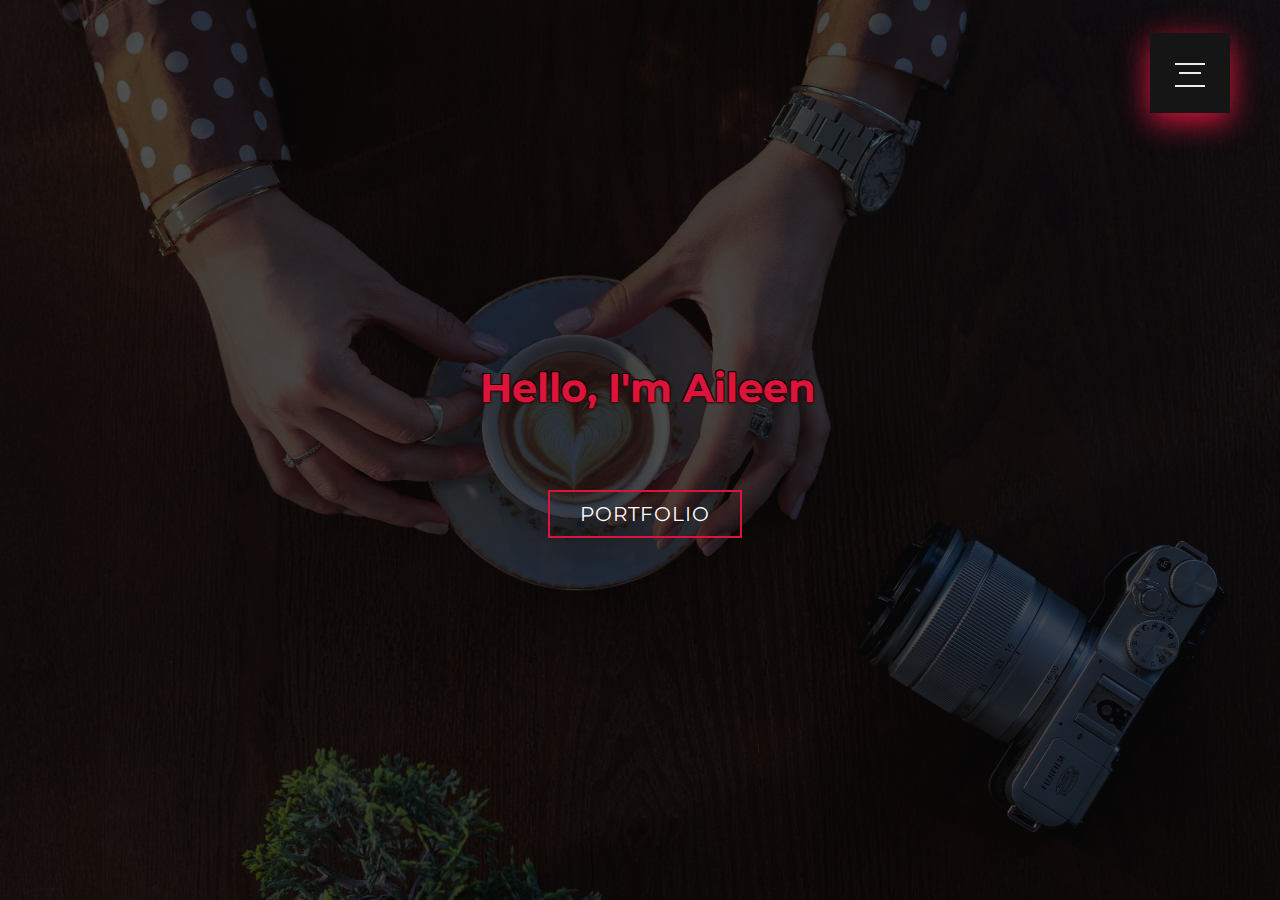
<file: index.html>
<!DOCTYPE html>
<head>
    <meta charset="UTF-8">
    <meta name="viewport" contents="width=device-width, initial-scale=1.0">
    <link rel="stylesheet" href="style.css">
    <title>Aileens Portfolio Work</title>
</head>

<!--Navigation Bar-->
  <input class="menu-icon" type="checkbox" id="menu-icon" name="menu-icon"/>
  <label for="menu-icon"></label>
  <nav class="nav"> 		
      <ul class="pt-5">
        <li><a href="portfolio.html">Portfolio</a></li>
        <li><a href="#about">About Me</a></li>
        <li><a href="#contact">Contact</a></li>
      </ul>
  </nav>

<!-- End Navigation Section-->

<body>
    <!-- Hero Section -->
    <section id="hero">
        <div class="hero container"> 
            <div> 
                <h1>Hello, I'm Aileen <span></span></h1>
                <p>Current 4th year undergrad college student studying UI/UX Design, Marketing, and Illustrations <span></span></p>
                <a href="portfolio.html" type="button" class="cta"> Portfolio</a>
            </div>
        </div>
    </section>
    <!--End Hero Section -->


</body>

<!--References Used:
https://freefrontend.com/css-menu/
https://www.youtube.com/watch?v=ZFQkb26UD1Y-->
</file>
<file: style.css>
@import url('https://fonts.googleapis.com/css?family=Montserrat:300,400,700&display=swap');
*{
  padding: 0;
  margin: 0;
  box-sizing: border-box;
}

html{
  font-size: 10px;
  font-family: 'Montserrat', sans-serif;
}

a {
  text-decoration: none;
}

.container {
  min-height: 100vh;
  width: 100%;
  display: flex;
  align-items: center;
  justify-content: center;
}

/*Hero Section*/
#hero {
  background-image: url(pic1.jpg);
  background-size: cover;
  background-position: top center;
  position: relative;
  z-index: 1;
}

#hero::after {
  content: '';
  position: absolute;
  left: 0;
  top: 0;
  height: 100%;
  width: 100%;
  background-color: rgb(9, 8, 8);
  opacity: .7;
  z-index: -1;
} 

#hero .hero {
  max-width: 1100px;
  margin: 0 auto;
  padding: 0 80px;
  justify-content: flex-start;
}

#hero h1{
    display: block;
    width: fit-content;
    position: fixed;
    left: 310px;
    font-size: 4rem;
    position: relative;
    color: crimson;
    text-shadow: -1px 1px 2px rgb(56, 9, 9),
                              1px 1px 2px rgb(54, 12, 12),
                              1px -1px 0 #000,
                              -1px -1px 0 #000;
}


#hero p{
  display: block;
  width: fit-content;
  font-size: 2rem;
  position: relative;
  top: 9px;
  left: 20px;
  color: transparent;
  animation: text_reveal .5s ease forwards;
  animation-delay: 1.5s;
}


#hero p span {
  position: absolute;
  top: 0;
  left: 0;
  height: 100%;
  width: 0;
  background-color: crimson;
  animation: text_reveal_box 2s ease;
  animation-delay: .5s;

}

#hero .cta {
  display: inline-block;
  position: relative;
  left: 378px;
  padding: 10px 30px;
  color:rgb(255, 255, 255);
  background-color: transparent;
  border: 2px solid crimson;
  font-size: 2rem;
  text-transform: uppercase;
  letter-spacing: .1rem;
  margin-top: 30px;
  transition: .3s ease;
  transition-property: background-color, color;
}

#hero .cta:hover {
  color:beige;
  background-color: crimson;
}

/*End Hero Section*/

/*Keyframes*/
@keyframes text_reveal_box {
  50% {
    width: 100%;
    left: 0;
  }
  100% {
    width: 0;
    left: 100%;

  }
}

@keyframes text_reveal {
  100% {
    color: rgb(255, 255, 255);
    text-shadow: -1px 1px 2px rgb(143, 118, 118), /*Create a text shadow effect over original text while animation reveals*/
                              1px 1px 2px rgb(54, 12, 12),
                              1px -1px 0 #000,
                              -1px -1px 0 #000;

  }
}

@keyframes text_reveal_name {
  100% {
    color:crimson;
    font-weight: 500;
  }
}

/* Start Navigation Section*/
.section-center{
  position: absolute;
  top: 50%;
  left: 0;
  display: block;
  width: 100%;
  padding: 0;
  margin: 0;
  z-index: 6;
  text-align: center;
  transform: translateY(-50%);
}

[type="checkbox"]:checked,
[type="checkbox"]:not(:checked){
  position: absolute;
  left: -9999px;
}
.menu-icon:checked + label,
.menu-icon:not(:checked) + label{
  position: fixed;
  top: 63px;
  right: 75px;
  display: block;
  width: 30px;
  height: 30px;
  padding: 0;
  margin: 0;
  cursor: pointer;
  z-index: 10;
}
.menu-icon:checked + label:before,
.menu-icon:not(:checked) + label:before{
  position: absolute;
  content: '';
  display: block;
  width: 30px;
  height: 20px;
  z-index: 20;
  top: 0;
  left: 0;
  border-top: 2px solid #ececee;
  border-bottom: 2px solid #ececee;
  transition: border-width 100ms 1500ms ease, 
              top 100ms 1600ms cubic-bezier(0.23, 1, 0.32, 1),
              height 100ms 1600ms cubic-bezier(0.23, 1, 0.32, 1), 
              background-color 200ms ease,
              transform 200ms cubic-bezier(0.23, 1, 0.32, 1);
}
.menu-icon:checked + label:after,
.menu-icon:not(:checked) + label:after{
  position: absolute;
  content: '';
  display: block;
  width: 22px;
  height: 2px;
  z-index: 20;
  top: 10px;
  right: 4px;
  background-color: #ececee;
  margin-top: -1px;
  transition: width 100ms 1750ms ease, 
              right 100ms 1750ms ease,
              margin-top 100ms ease, 
              transform 200ms cubic-bezier(0.23, 1, 0.32, 1);
}
.menu-icon:checked + label:before{
  top: 10px;
  transform: rotate(45deg);
  height: 2px;
  background-color: #ececee;
  border-width: 0;
  transition: border-width 100ms 340ms ease, 
              top 100ms 300ms cubic-bezier(0.23, 1, 0.32, 1),
              height 100ms 300ms cubic-bezier(0.23, 1, 0.32, 1), 
              background-color 200ms 500ms ease,
              transform 200ms 1700ms cubic-bezier(0.23, 1, 0.32, 1);
}
.menu-icon:checked + label:after{
  width: 30px;
  margin-top: 0;
  right: 0;
  transform: rotate(-45deg);
  transition: width 100ms ease,
              right 100ms ease,  
              margin-top 100ms 500ms ease, 
              transform 200ms 1700ms cubic-bezier(0.23, 1, 0.32, 1);
}

.nav{
  position: fixed;
  top: 33px;
  right: 50px;
  display: block;
  width: 80px;
  height: 80px;
  padding: 0;
  margin: 0;
  z-index: 9;
  overflow: hidden;
  box-shadow: 0 8px 30px 0 crimson;
  background-color: #151515;
  animation: border-transform 7s linear infinite;
  transition: top 350ms 1100ms cubic-bezier(0.23, 1, 0.32, 1),  
              right 350ms 1100ms cubic-bezier(0.23, 1, 0.32, 1),
              transform 250ms 1100ms ease,
              width 650ms 400ms cubic-bezier(0.23, 1, 0.32, 1),
              height 650ms 400ms cubic-bezier(0.23, 1, 0.32, 1);
}
@keyframes border-transform{
    0%,100% { border-radius: 63% 37% 54% 46% / 55% 48% 52% 45%; } 
  14% { border-radius: 40% 60% 54% 46% / 49% 60% 40% 51%; } 
  28% { border-radius: 54% 46% 38% 62% / 49% 70% 30% 51%; } 
  42% { border-radius: 61% 39% 55% 45% / 61% 38% 62% 39%; } 
  56% { border-radius: 61% 39% 67% 33% / 70% 50% 50% 30%; } 
  70% { border-radius: 50% 50% 34% 66% / 56% 68% 32% 44%; } 
  84% { border-radius: 46% 54% 50% 50% / 35% 61% 39% 65%; } 
}

.menu-icon:checked ~ .nav {
  animation-play-state: paused;
  top: 50%;
  right: 50%;
  transform: translate(50%, -50%);
  width: 200%;
  height: 200%;
  transition: top 350ms 700ms cubic-bezier(0.23, 1, 0.32, 1),  
              right 350ms 700ms cubic-bezier(0.23, 1, 0.32, 1),
              transform 250ms 700ms ease,
              width 750ms 1000ms cubic-bezier(0.23, 1, 0.32, 1),
              height 750ms 1000ms cubic-bezier(0.23, 1, 0.32, 1);
}

.nav ul{
  position: absolute;
  top: 50%;
  left: 0;
  display: block;
  width: 100%;
  padding: 0;
  margin: 0;
  z-index: 6;
  text-align: center;
  transform: translateY(-50%);
  list-style: none;
}
.nav ul li{
  position: relative;
  display: block;
  width: 100%;
  padding: 0;
  margin: 10px 0;
  text-align: center;
  list-style: none;
  pointer-events: none;
  opacity: 0;
  visibility: hidden;
  transform: translateY(30px);
  transition: all 250ms linear;
}
.nav ul li:nth-child(1){
  transition-delay: 200ms;
}
.nav ul li:nth-child(2){
  transition-delay: 150ms;
}
.nav ul li:nth-child(3){
  transition-delay: 100ms;
}
.nav ul li:nth-child(4){
  transition-delay: 50ms;
}
.nav ul li a{
  font-family: 'Montserrat', sans-serif;
  font-size: 9vh;
  text-transform: uppercase;
  line-height: 1.2;
  font-weight: 800;
  display: inline-block;
  position: relative;
  color: #ffffff;
  transition: all 250ms linear;
}
.nav ul li a:hover{
  text-decoration: none;
  color: crimson;
}
.nav ul li a:after{
  display: block;
  position: absolute;
  top: 50%;
  content: '';
  height: 2vh;
  margin-top: -1vh;
  width: 0;
  left: 0;
  background-color: #f5e0e0;
  opacity: 0.8;
  transition: width 250ms linear;
}
.nav ul li a:hover:after{
  width: 100%;
}


.menu-icon:checked ~ .nav  ul li {
  pointer-events: auto;
  visibility: visible;
  opacity: 1;
  transform: translateY(0);
  transition: opacity 350ms ease,
              transform 250ms ease;
}
.menu-icon:checked ~ .nav ul li:nth-child(1){
  transition-delay: 1400ms;
}
.menu-icon:checked ~ .nav ul li:nth-child(2){
  transition-delay: 1480ms;
}
.menu-icon:checked ~ .nav ul li:nth-child(3){
  transition-delay: 1560ms;
}
.menu-icon:checked ~ .nav ul li:nth-child(4){
  transition-delay: 1640ms;
}

@media screen and (max-width: 991px) {
  .menu-icon:checked + label,
  .menu-icon:not(:checked) + label{
    right: 55px;
  }
  .nav{
    right: 30px;
  }
  .nav ul li a{
    font-size: 8vh;
  }
}


/*End Navigation Section*/

/* Start Portfolio Section*/

/*End Portfolio Section*/
</file>
